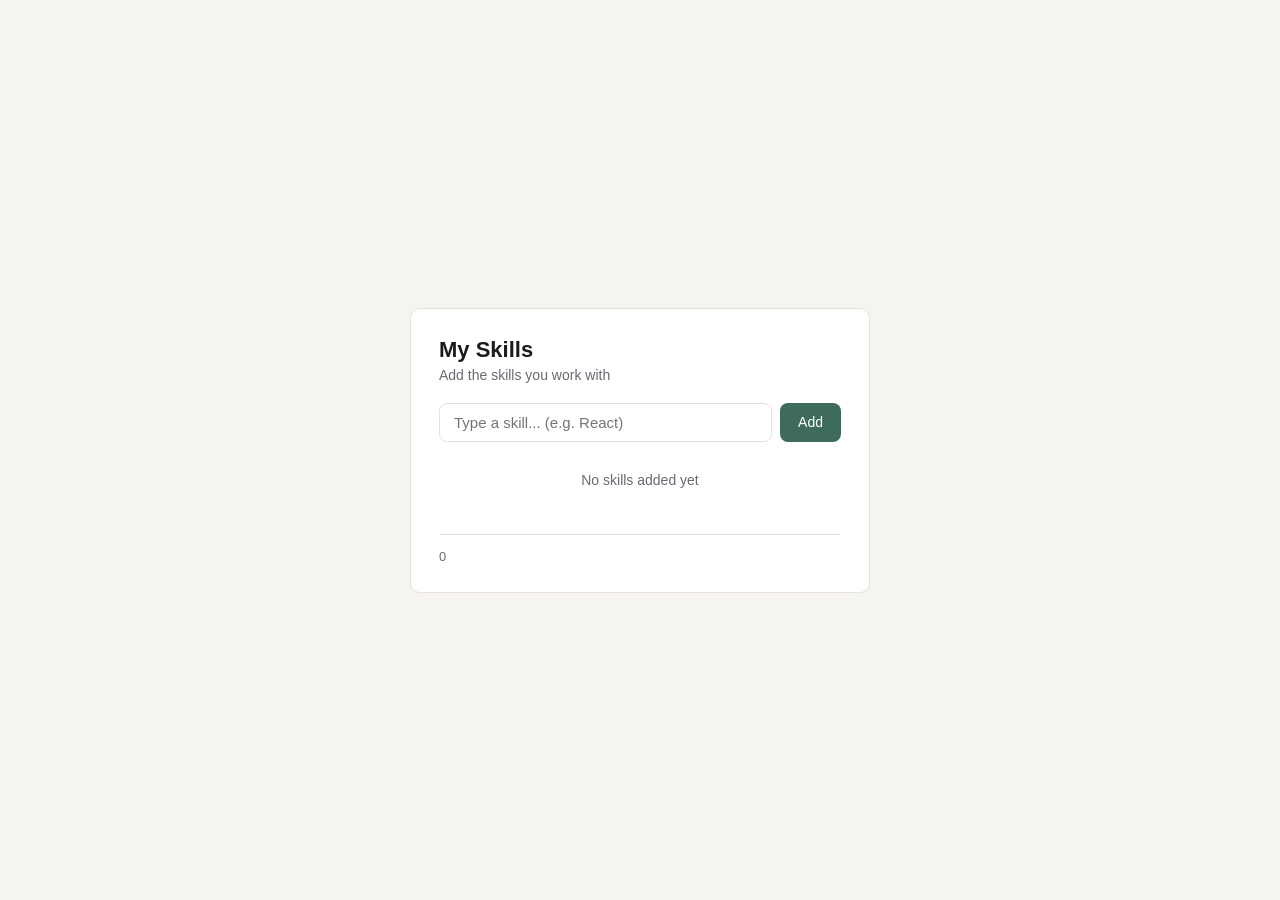
<file: 01-project/index.html>
<!doctype html>
<html lang="en" dir="ltr">
  <head>
    <meta charset="UTF-8" />
    <meta name="viewport" content="width=device-width, initial-scale=1.0" />
    <title>My Skills (Skills Tags)</title>
    <link rel="stylesheet" href="style.css" />
  </head>
  <body>
    <main class="card">
      <header class="card__header">
        <h1>My Skills</h1>
        <p class="card__subtitle">Add the skills you work with</p>
      </header>

      <form class="add-form" id="addForm">
        <input
          type="text"
          id="skillInput"
          class="add-form__input"
          placeholder="Type a skill... (e.g. React)"
          autocomplete="off"
        />
        <button type="submit" class="add-form__btn">Add</button>
      </form>

      <p class="empty-state" id="emptyState">No skills added yet</p>

      <ul class="tags" id="tagsList"></ul>
      <footer class="card__footer">
        <span id="countLabel">0 skills</span>
      </footer>
    </main>

    <script src="main.js"></script>
  </body>
</html>
</file>
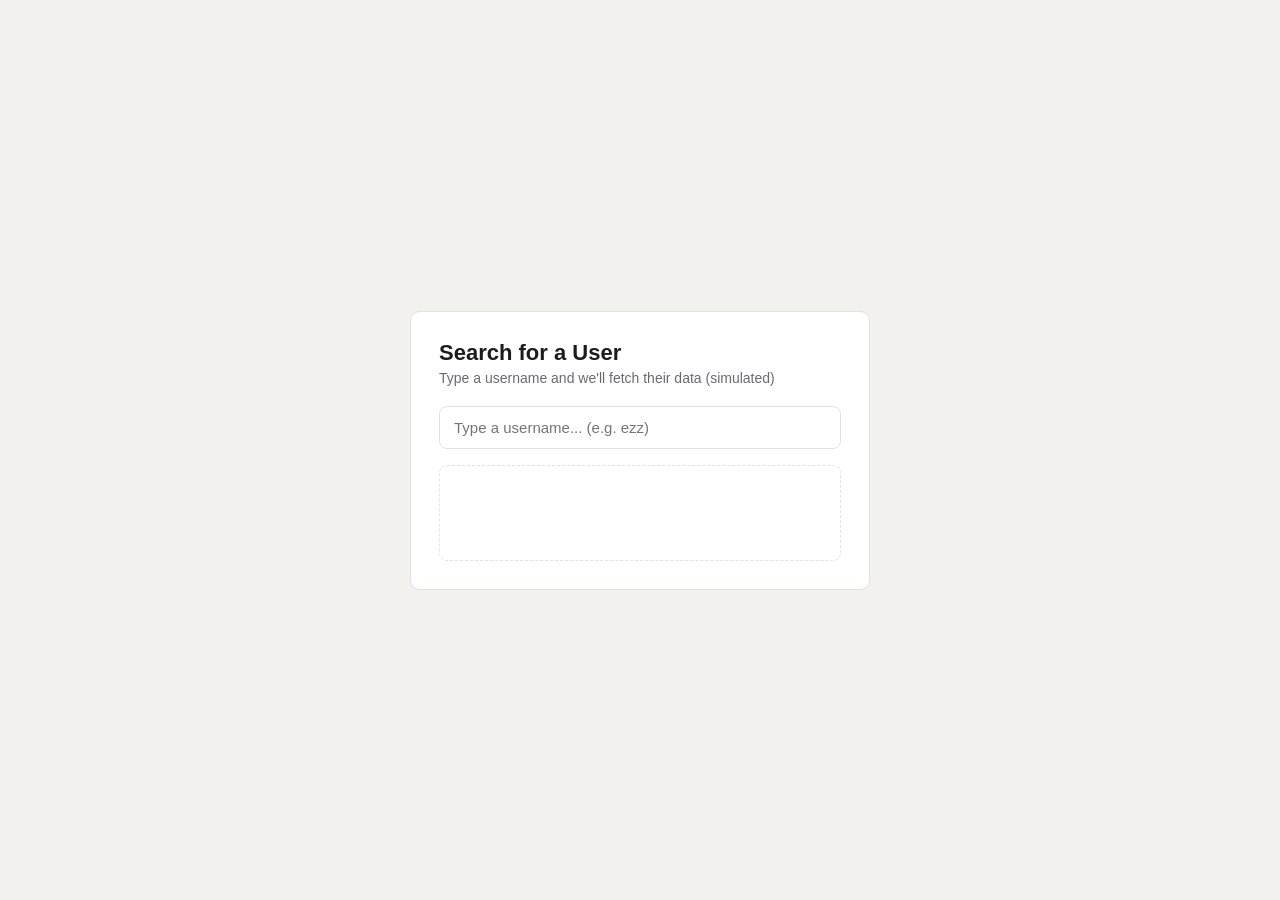
<file: 02-project/index.html>
<!doctype html>
<html lang="en" dir="ltr">
  <head>
    <meta charset="UTF-8" />
    <meta name="viewport" content="width=device-width, initial-scale=1.0" />
    <title>Search for a User (Loading Simulation)</title>
    <link rel="stylesheet" href="style.css" />
  </head>
  <body>
    <main class="card">
      <header class="card__header">
        <h1>Search for a User</h1>
        <p class="card__subtitle">
          Type a username and we'll fetch their data (simulated)
        </p>
      </header>

      <input
        type="text"
        id="usernameInput"
        class="search-input"
        placeholder="Type a username... (e.g. ezz)"
        autocomplete="off"
      />

      <div
        class="result-box"
        id="resultBox"
        style="display: flex; flex-direction: column; gap: 16px"
      >
        <!-- State 1 -->

        <!-- State 2 -->

        <!-- State 3 -->

        <!-- State 4 -->
      </div>
    </main>

    <script src="main.js"></script>
  </body>
</html>
</file>
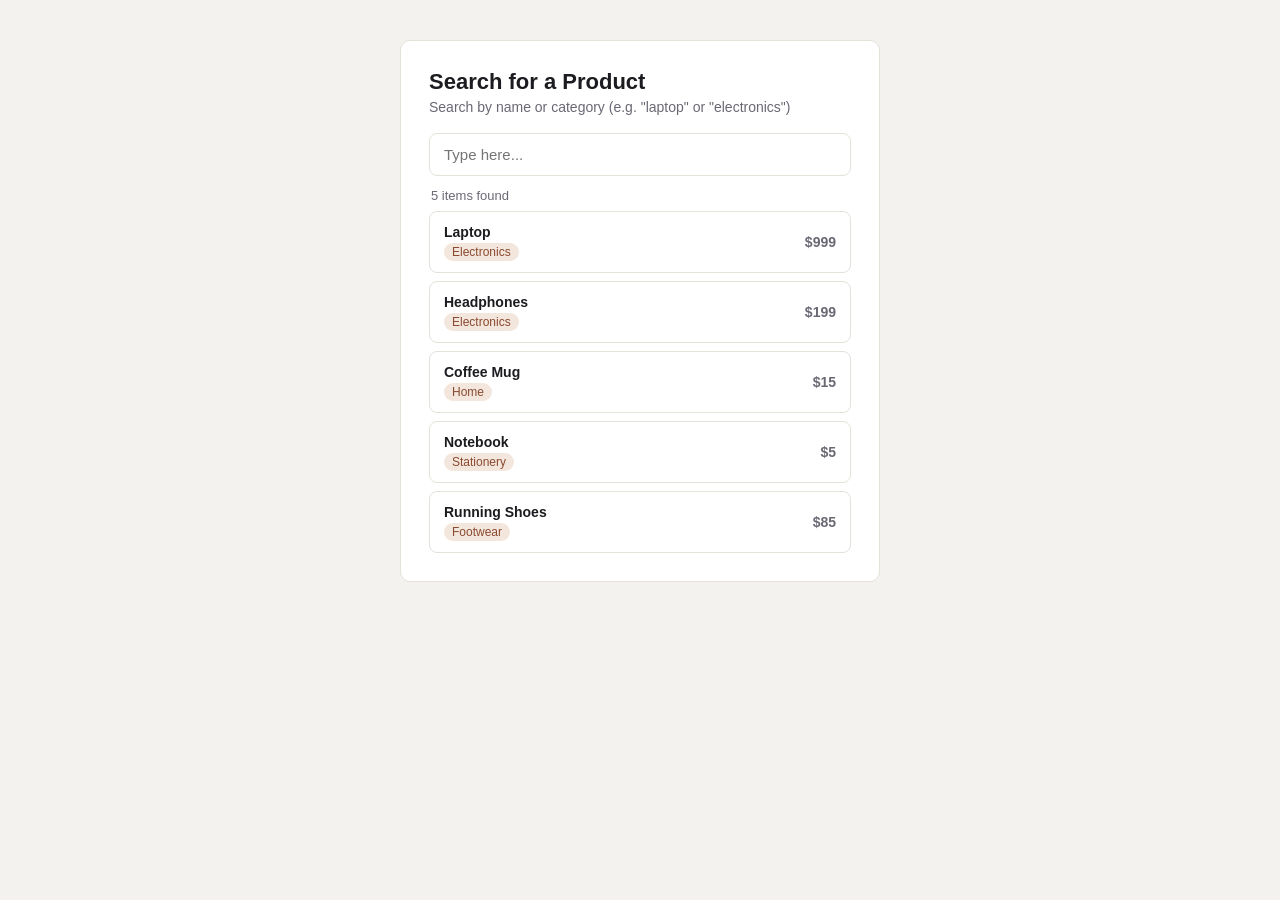
<file: 03-project/index.html>
<!doctype html>
<html lang="en" dir="ltr">
  <head>
    <meta charset="UTF-8" />
    <meta name="viewport" content="width=device-width, initial-scale=1.0" />
    <title>Search for a Product</title>
    <link rel="stylesheet" href="style.css" />
  </head>
  <body>
    <main class="card">
      <header class="card__header">
        <h1>Search for a Product</h1>
        <p class="card__subtitle">
          Search by name or category (e.g. "laptop" or "electronics")
        </p>
      </header>

      <input
        type="text"
        id="searchInput"
        class="search-input"
        placeholder="Type here..."
        autocomplete="off"
      />

      <p class="results-count" id="resultsCount"></p>

      <ul class="results" id="resultsList"></ul>

      <p class="no-results" id="noResults">No matching results</p>
    </main>
  <script src="main.js"></script>
  </body>
</html>
</file>
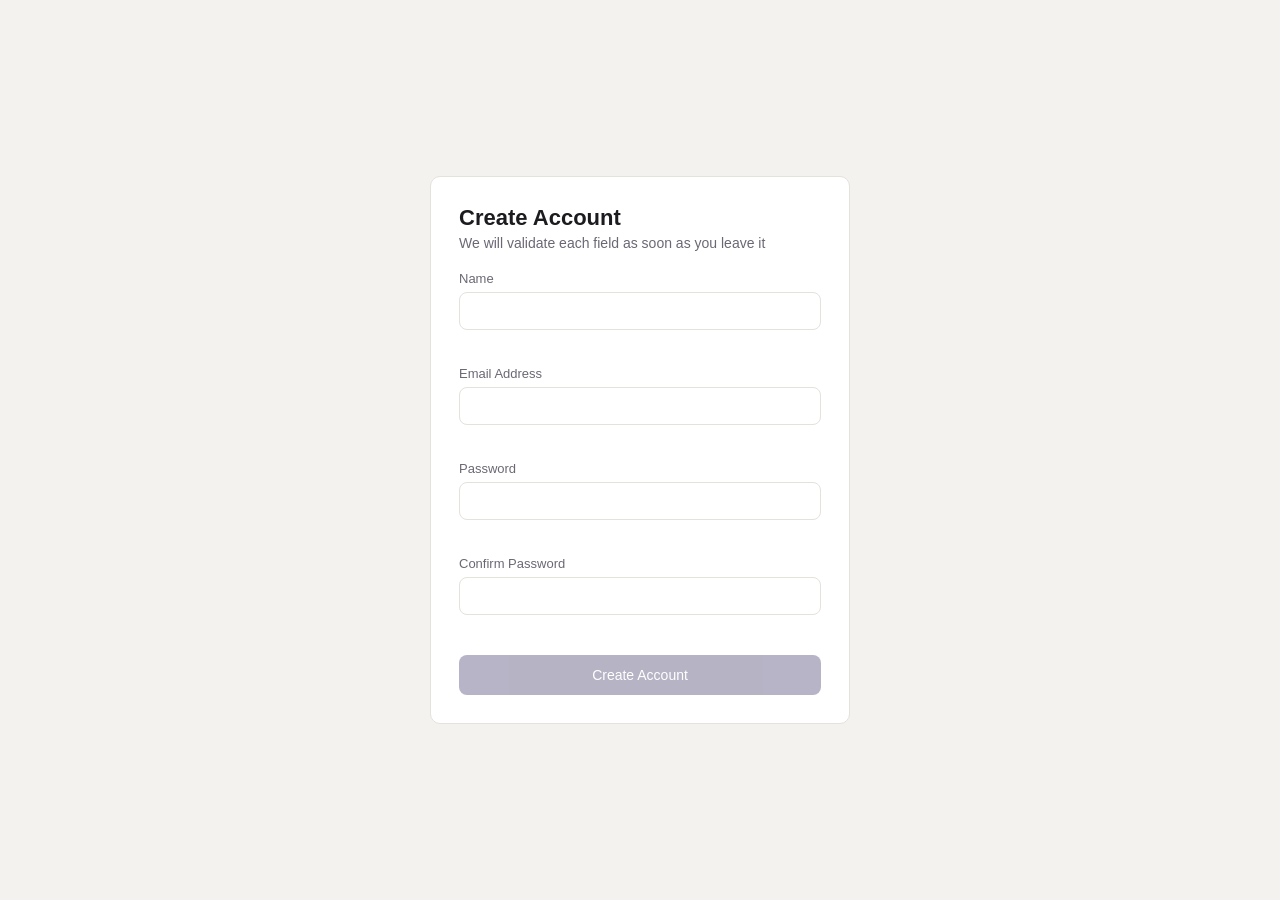
<file: 04-project/index.html>
<!doctype html>
<html lang="en" dir="ltr">
  <head>
    <meta charset="UTF-8" />
    <meta name="viewport" content="width=device-width, initial-scale=1.0" />
    <title>Create Account</title>
    <link rel="stylesheet" href="style.css" />
  </head>
  <body>
    <main class="card">
      <header class="card__header">
        <h1>Create Account</h1>
        <p class="card__subtitle">
          We will validate each field as soon as you leave it
        </p>
      </header>

      <form class="form" id="signupForm" novalidate>
        <div class="field">
          <label for="name">Name</label>
          <input type="text" id="name" name="name" autocomplete="off" />
          <span class="field__error" id="nameError"></span>
        </div>

        <div class="field">
          <label for="email">Email Address</label>
          <input type="text" id="email" name="email" autocomplete="off" />
          <span class="field__error" id="emailError"></span>
        </div>

        <div class="field">
          <label for="password">Password</label>
          <input
            type="password"
            id="password"
            name="password"
            autocomplete="off"
          />
          <span class="field__error" id="passwordError"></span>
        </div>

        <div class="field">
          <label for="confirmPassword">Confirm Password</label>
          <input
            type="password"
            id="confirmPassword"
            name="confirmPassword"
            autocomplete="off"
          />
          <span class="field__error" id="confirmPasswordError"></span>
        </div>

        <button type="submit" class="submit-btn" id="submitBtn" disabled>
          Create Account
        </button>

        <p class="form-success" id="formSuccess">
          Account created successfully
        </p>
      </form>
    </main>
  </body>
</html>
</file>
<file: 01-project/style.css>
:root {
  --ink: #1c1b1f;
  --muted: #6b6874;
  --bg: #f6f4f1;
  --surface: #ffffff;
  --accent: #3f6b5e;
  --accent-soft: #e4ede9;
  --danger: #b4453a;
  --border: #e5e1db;
  --radius: 10px;
  font-family: "Segoe UI", "Cairo", Tahoma, sans-serif;
}

* { box-sizing: border-box; }

body {
  margin: 0;
  min-height: 100vh;
  display: flex;
  align-items: center;
  justify-content: center;
  background: var(--bg);
  color: var(--ink);
  padding: 24px;
}

.card {
  width: 100%;
  max-width: 460px;
  background: var(--surface);
  border: 1px solid var(--border);
  border-radius: var(--radius);
  padding: 28px;
}

.card__header h1 {
  margin: 0 0 4px;
  font-size: 22px;
}

.card__subtitle {
  margin: 0 0 20px;
  color: var(--muted);
  font-size: 14px;
}

.add-form {
  display: flex;
  gap: 8px;
  margin-bottom: 18px;
}

.add-form__input {
  flex: 1;
  padding: 10px 14px;
  border: 1px solid var(--border);
  border-radius: 8px;
  font-size: 15px;
  outline: none;
  transition: border-color 0.15s ease;
}

.add-form__input:focus {
  border-color: var(--accent);
}

.add-form__btn {
  padding: 10px 18px;
  border: none;
  border-radius: 8px;
  background: var(--accent);
  color: #fff;
  font-size: 14px;
  cursor: pointer;
}

.add-form__btn:hover { opacity: 0.9; }

.empty-state {
  color: var(--muted);
  font-size: 14px;
  text-align: center;
  padding: 12px 0;
}

.tags {
  list-style: none;
  margin: 0;
  padding: 0;
  display: flex;
  flex-wrap: wrap;
  gap: 8px;
}

.tag {
  display: flex;
  align-items: center;
  gap: 6px;
  background: var(--accent-soft);
  color: var(--accent);
  padding: 6px 8px 6px 12px;
  border-radius: 999px;
  font-size: 14px;
}

.tag__remove {
  border: none;
  background: transparent;
  color: var(--accent);
  cursor: pointer;
  font-size: 16px;
  line-height: 1;
  width: 20px;
  height: 20px;
  border-radius: 50%;
  display: flex;
  align-items: center;
  justify-content: center;
}

.tag__remove:hover {
  background: rgba(0,0,0,0.08);
  color: var(--danger);
}

.card__footer {
  margin-top: 20px;
  padding-top: 14px;
  border-top: 1px solid var(--border);
  font-size: 13px;
  color: var(--muted);
}
</file>
<file: 02-project/style.css>
:root {
  --ink: #1c1b1f;
  --muted: #6b6874;
  --bg: #f3f1ee;
  --surface: #ffffff;
  --accent: #395c8f;
  --accent-soft: #e7edf7;
  --danger: #b4453a;
  --success: #2f7a4f;
  --border: #e5e1db;
  --radius: 10px;
  font-family: "Segoe UI", "Cairo", Tahoma, sans-serif;
}

* { box-sizing: border-box; }

body {
  margin: 0;
  min-height: 100vh;
  display: flex;
  align-items: center;
  justify-content: center;
  background: var(--bg);
  color: var(--ink);
  padding: 24px;
}

.card {
  width: 100%;
  max-width: 460px;
  background: var(--surface);
  border: 1px solid var(--border);
  border-radius: var(--radius);
  padding: 28px;
}

.card__header h1 { margin: 0 0 4px; font-size: 22px; }
.card__subtitle { margin: 0 0 20px; color: var(--muted); font-size: 14px; }

.search-input {
  width: 100%;
  padding: 12px 14px;
  border: 1px solid var(--border);
  border-radius: 8px;
  font-size: 15px;
  outline: none;
  margin-bottom: 16px;
}

.search-input:focus { border-color: var(--accent); }

.result-box {
  min-height: 96px;
  border: 1px dashed var(--border);
  border-radius: 8px;
  padding: 16px;
  display: flex;
  align-items: center;
  gap: 12px;
}

.result-box__hint {
  margin: 0;
  color: var(--muted);
  font-size: 14px;
}

.spinner {
  width: 20px;
  height: 20px;
  border: 3px solid var(--accent-soft);
  border-top-color: var(--accent);
  border-radius: 50%;
  animation: spin 0.7s linear infinite;
  flex-shrink: 0;
}

@keyframes spin {
  to { transform: rotate(360deg); }
}

.result-box__loading { color: var(--muted); font-size: 14px; margin: 0; }

.result-box__user {
  display: flex;
  align-items: center;
  gap: 12px;
}

.avatar {
  width: 40px;
  height: 40px;
  border-radius: 50%;
  background: var(--accent-soft);
  color: var(--accent);
  display: flex;
  align-items: center;
  justify-content: center;
  font-weight: 600;
  flex-shrink: 0;
}

.user-name { margin: 0; font-weight: 600; font-size: 15px; }
.user-meta { margin: 2px 0 0; font-size: 13px; color: var(--muted); }

.result-box__error { color: var(--danger); font-size: 14px; margin: 0; }
</file>
<file: 03-project/style.css>
:root {
  --ink: #1c1b1f;
  --muted: #6b6874;
  --bg: #f4f2ee;
  --surface: #ffffff;
  --accent: #8a4a2f;
  --accent-soft: #f3e6dd;
  --border: #e5e1db;
  --radius: 10px;
  font-family: "Segoe UI", "Cairo", Tahoma, sans-serif;
}

* { box-sizing: border-box; }

body {
  margin: 0;
  min-height: 100vh;
  display: flex;
  align-items: flex-start;
  justify-content: center;
  background: var(--bg);
  color: var(--ink);
  padding: 40px 24px;
}

.card {
  width: 100%;
  max-width: 480px;
  background: var(--surface);
  border: 1px solid var(--border);
  border-radius: var(--radius);
  padding: 28px;
}

.card__header h1 { margin: 0 0 4px; font-size: 22px; }
.card__subtitle { margin: 0 0 18px; color: var(--muted); font-size: 14px; }

.search-input {
  width: 100%;
  padding: 12px 14px;
  border: 1px solid var(--border);
  border-radius: 8px;
  font-size: 15px;
  outline: none;
}

.search-input:focus { border-color: var(--accent); }

.results-count {
  font-size: 13px;
  color: var(--muted);
  margin: 12px 2px 8px;
}

.results {
  list-style: none;
  margin: 0;
  padding: 0;
  display: flex;
  flex-direction: column;
  gap: 8px;
}

.result-item {
  display: flex;
  justify-content: space-between;
  align-items: center;
  padding: 12px 14px;
  border: 1px solid var(--border);
  border-radius: 8px;
}

.result-item__name { font-weight: 600; font-size: 14px; margin: 0 0 2px; }
.result-item__category {
  font-size: 12px;
  color: var(--accent);
  background: var(--accent-soft);
  padding: 2px 8px;
  border-radius: 999px;
}

.result-item__price { font-size: 14px; font-weight: 600; color: var(--muted); }

.no-results {
  display: none;
  text-align: center;
  color: var(--muted);
  font-size: 14px;
  padding: 20px 0;
}
</file>
<file: 04-project/style.css>
:root {
  --ink: #1c1b1f;
  --muted: #6b6874;
  --bg: #f4f2ef;
  --surface: #ffffff;
  --accent: #4a4470;
  --accent-soft: #ebe9f3;
  --danger: #b4453a;
  --success: #2f7a4f;
  --border: #e5e1db;
  --radius: 10px;
  font-family: "Segoe UI", "Cairo", Tahoma, sans-serif;
}

* { box-sizing: border-box; }

body {
  margin: 0;
  min-height: 100vh;
  display: flex;
  align-items: center;
  justify-content: center;
  background: var(--bg);
  color: var(--ink);
  padding: 24px;
}

.card {
  width: 100%;
  max-width: 420px;
  background: var(--surface);
  border: 1px solid var(--border);
  border-radius: var(--radius);
  padding: 28px;
}

.card__header h1 { margin: 0 0 4px; font-size: 22px; }
.card__subtitle { margin: 0 0 20px; color: var(--muted); font-size: 14px; }

.form { display: flex; flex-direction: column; gap: 16px; }

.field { display: flex; flex-direction: column; gap: 6px; }

.field label { font-size: 13px; color: var(--muted); }

.field input {
  padding: 10px 12px;
  border: 1px solid var(--border);
  border-radius: 8px;
  font-size: 14px;
  outline: none;
  transition: border-color 0.15s ease;
}

.field input:focus { border-color: var(--accent); }

.field input.is-invalid { border-color: var(--danger); }
.field input.is-valid { border-color: var(--success); }

.field__error {
  font-size: 12px;
  color: var(--danger);
  min-height: 14px;
}

.submit-btn {
  margin-top: 4px;
  padding: 12px;
  border: none;
  border-radius: 8px;
  background: var(--accent);
  color: #fff;
  font-size: 14px;
  cursor: pointer;
  transition: opacity 0.15s ease;
}

.submit-btn:disabled {
  opacity: 0.4;
  cursor: not-allowed;
}

.submit-btn:not(:disabled):hover { opacity: 0.9; }

.form-success {
  display: none;
  text-align: center;
  color: var(--success);
  font-size: 14px;
  margin: 4px 0 0;
}
</file>
